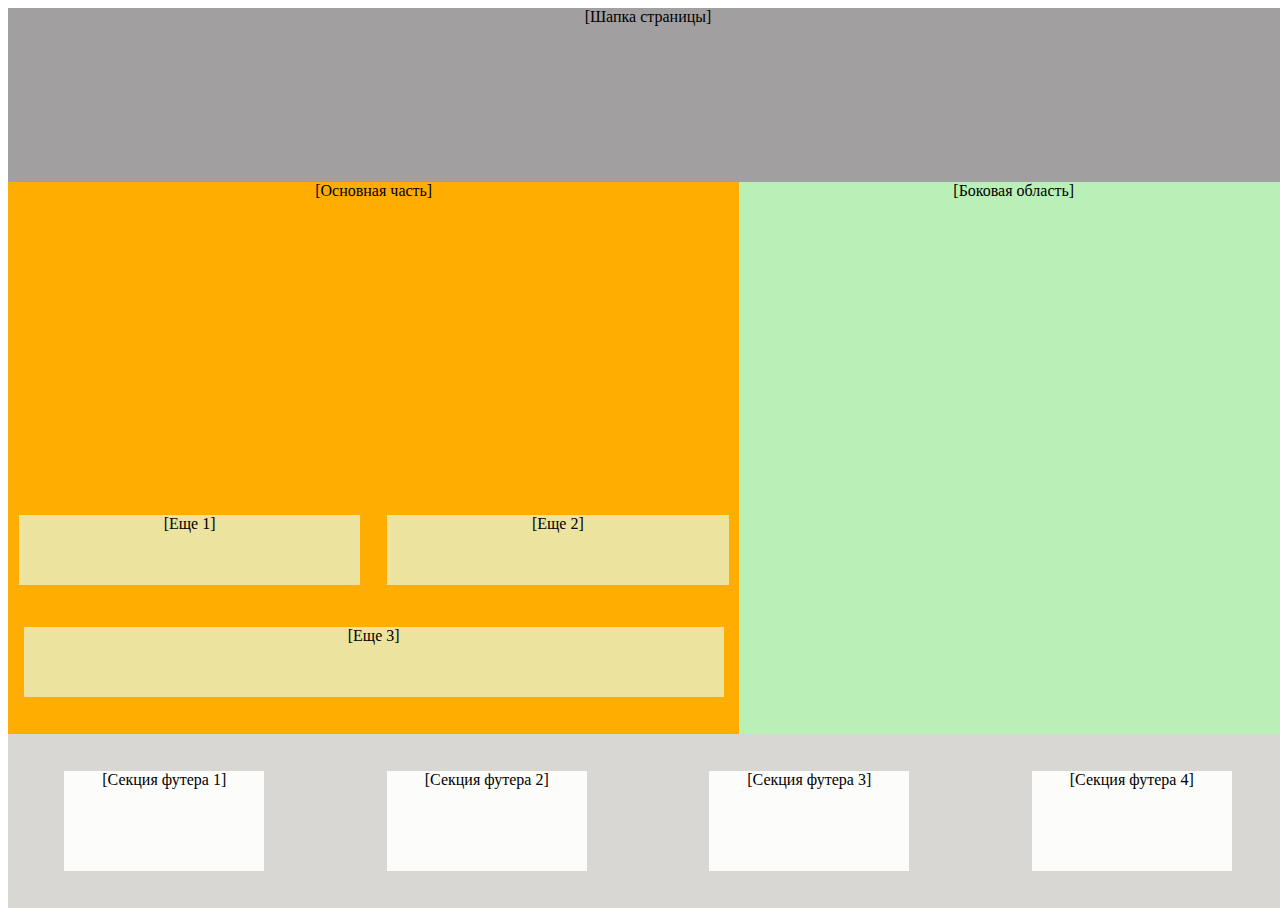
<file: sait_form/index.html>
<!DOCTYPE html>
<html lang="ru">
  <head>
    <meta charset="UTF-8" />
    <meta http-equiv="X-UA-Compatible" content="IE=edge" />
    <meta name="viewport" content="width=device-width, initial-scale=1.0" />
    <link rel="stylesheet" href="./assets/normalize/normalize.css" />
    <link rel="stylesheet" href="./assets/styles/Style.css" />
    <title>Sait form</title>
  </head>
  <body>
    <div class="container">
      <header class="header_container">[Шапка страницы]</header>
      <main class="main_container">
        <section class="section">[Основная часть]</section>
        <section class="content_1">[Еще 1]</section>
        <section class="content_2">[Еще 2]</section>
        <section class="content_3">[Еще 3]</section>
      </main>
      <aside class="aside_container">[Боковая область]</aside>
      <footer class="footer_container">
        <div class="footer_1">[Секция футера 1]</div>
        <div class="footer_2">[Секция футера 2]</div>
        <div class="footer_3">[Секция футера 3]</div>
        <div class="footer_4">[Секция футера 4]</div>
      </footer>
    </div>
  </body>
</html>
</file>
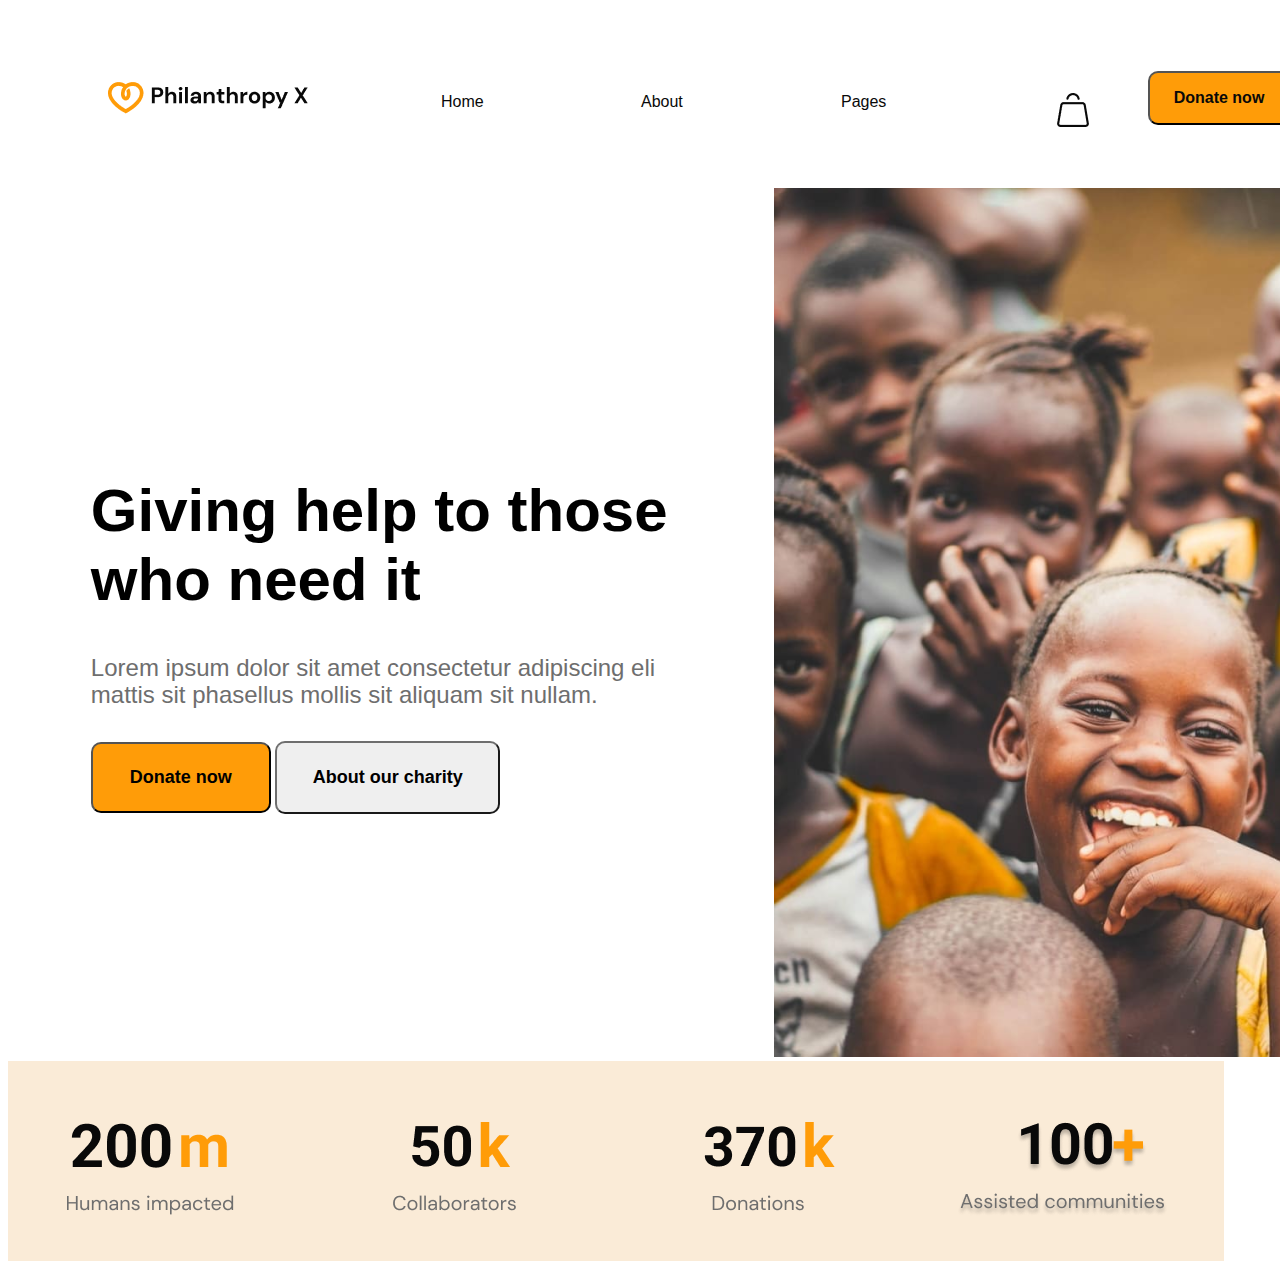
<file: web_layout/index.html>
<!DOCTYPE html>
<html lang="en">
  <head>
    <meta charset="UTF-8" />
    <meta http-equiv="X-UA-Compatible" content="IE=edge" />
    <meta name="viewport" content="width=device-width, initial-scale=1.0" />
    <link rel="stylesheet" href="./assets/style/style.css" />
    <link rel="stylesheet" href="./assets/normalize/normalize.css" />
    <link rel="stylesheet" href="./assets/fonts/Roboto_Flex.zip" />
    <title>Web Layout</title>
  </head>
  <body>
    <div class="container">
      <header class="header_container">
        <img src="./assets/image/logo/IMAGE.png" class="hd_logo" alt="Logo" />
        <div class="link_box">
          <a href="#" class="link">Home</a>
          <a href="#" class="link">About</a>
          <a href="#" class="link">Pages</a>
        </div>
        <div class="icon">
          <div class="icon_1">
            <img src="./assets/image/icon/IMAGE.png" alt="icon_donation" />
          </div>
          <button class="header_button">Donate now</button>
        </div>
      </header>
      <main class="main_container">
        <div class="main_text">
          <div><h1 class="h1">Giving help to those who need it</h1></div>
          <div>
            <h4 class="h4">
              Lorem ipsum dolor sit amet consectetur adipiscing eli mattis sit
              phasellus mollis sit aliquam sit nullam.
            </h4>
          </div>
          <button class="main_button_1">Donate now</button>
          <button class="main_button_2">About our charity</button>
        </div>
      </main>
      <aside class="aside_container">
        <img src="./assets/image/img/IMAGE.png" alt="Foto Happy Children" />
      </aside>
      <footer class="footer_container">
        <img
          src="./assets/image/frame/Frame_1.png"
          class="frame_1"
          alt="Frame"
        />
        <img
          src="./assets/image/frame/Frame_2.png"
          class="frame_2"
          alt="Frame"
        />
        <img
          src="./assets/image/frame/Frame_3.png"
          class="frame_3"
          alt="Frame"
        />
        <img
          src="./assets/image/frame/Frame_4.png"
          class="frame_4"
          alt="Frame"
        />
      </footer>
    </div>
  </body>
</html>
</file>
<file: sait_form/assets/styles/Style.css>
.container {
    display: grid;
    grid-template-columns: repeat(7, 1fr);
    grid-template-rows: minmax(100px, auto);
    width: 100vw;
    height: 100vh;
    grid-template-areas: 
    "header header header header header header header"
    "main main main main aside aside aside"
    "main main main main aside aside aside"
    "main main main main aside aside aside"
    "main main main main aside aside aside"
    "footer footer footer footer footer footer footer";   
}
.header_container {
    grid-area: header;
    text-align: center;
    background: rgb(161, 159, 159);
}
.main_container {
    grid-area: main;
    background: rgb(255, 174, 0);
    display: grid;
    grid-template-columns: repeat(4, 1fr);
    grid-template-rows: minmax(100px, auto);
    grid-gap: 5px;
    grid-template-areas: 
    "section section section section"
    "section section section section"
    "content_1 content_1 content_2 content_2"
    "content_3 content_3 content_3 content_3"
}
.section {
    grid-area: section;
    text-align: center;
    background: rgb(255, 174, 0);
}
.content_1 {
    grid-area: content_1;
    text-align: center;
    background: rgb(235, 227, 158);
    align-self: end;
    justify-self: center;
    width: 94%;
    height: 70px;   
}
.content_2 {
    grid-area: content_2;
    text-align: center;
    background: rgb(235, 227, 158); 
    align-self: end;
    justify-self: center;
    width: 94%;
    height: 70px;   
}
.content_3 {
    grid-area: content_3;
    text-align: center; 
    background: rgb(235, 227, 158);  
    align-self:center;
    justify-self: center;
    width: 700px;
    height: 70px; 
}
.aside_container{
    grid-area: aside;
    text-align: center;
    background: rgb(185, 240, 183); 
}
.footer_container{
    grid-area: footer;
    background: rgb(216, 215, 211); 
    display: grid;
    grid-template-columns: repeat(4, 1fr);
    grid-template-rows: minmax(100px, auto);
    grid-gap: 10px;
    grid-template-areas:
    "footer_1 footer_2 footer_3 footer_4"
}
.footer_1 {
    grid-area: footer_1;
    background: rgb(252, 252, 250); 
    text-align: center;
    align-self:center;
    justify-self: center;
    justify-content: center;
    width: 200px;
    height: 100px;
}
.footer_2 {
    grid-area: footer_2;
    background: rgb(252, 252, 250); 
    align-self:center;
    justify-self: center;
    text-align: center;
    justify-content: center;
    width: 200px;
    height: 100px;
}
.footer_3 {
    grid-area: footer_3;
    background: rgb(252, 252, 250); 
    align-self:center;
    justify-self: center;
    text-align: center;
    justify-content: center;
    width: 200px;
    height: 100px;
}
.footer_4 {
    grid-area: footer_4;
    background: rgb(252, 252, 250); 
    align-self:center;
    justify-self: center;
    text-align: center;
    justify-content: center;
    width: 200px;
    height: 100px;
}
</file>
<file: web_layout/assets/style/style.css>
.container {
    display: grid;
    font-family: 'Gill Sans', 'Gill Sans MT', Calibri, 'Trebuchet MS', sans-serif;
    grid-template-columns: repeat(7, 1fr);
    grid-template-rows: minmax(100px, auto);
    width: 90vw;
     grid-template-areas: 
    "header header header header header header header"
    "main main main main aside aside aside"
    "main main main main aside aside aside"
    "main main main main aside aside aside"
    "footer footer footer footer footer footer footer"
}
.header_container {
    grid-area: header;
    display: grid;
    grid-template-columns: repeat(3, 1fr);
    grid-template-rows: minmax(100px, auto);
    align-items:center;
    justify-content:space-around;
    justify-self: center;
    align-self: center;
    width: 100vw;
    height: 120px;
    padding: 30px;  
    grid-template-areas:
    "hd_logo link_box icon"
}
.hd_logo{
    display: grid;
    justify-self:center;
    height: 32px;
    width: 200px;
    padding: 30px;
}
.link_box{
    display: grid;
    width: 600px;
    height: 100px;
    justify-content: center;
    align-self: flex-end;
    justify-self: center;
    grid-template-columns: 1fr 1fr 1fr;
}
.link {
    justify-content: center;
    align-items: center;
    align-self: center;
    justify-self: center;
    height: 30px;
    width: 74px;
    color: #090909;
    text-decoration: none;
}
.icon {
    display: grid;
    width: 300px;
    height: 100px;
    justify-content:center;
    align-items: center;
    align-self: center;
    justify-self: center;
    grid-template-columns: 1fr 1fr;
}
.icon_1{
    display: grid;
    display: grid;
    width: 32px;
    height: 10px;
    justify-content:center;
    align-items: center;
    align-self: center;
    justify-self: center;
}
.header_button {
    width: 142px;
    height: 54px;
    display: grid;
    justify-content: center;
    align-items: center;
    border-radius: 10px;
    background: #ff9C08;
    color: #090909;
    font-size: 16px;
    font-weight: bold;
}
.main_container {
    grid-area: main;
    display: grid;
    justify-content: center;
    align-items: center;

}
.h1{
    font-size: 60px;
    font-weight: 700;
    width: 600px;
}
.h4{
    font-size: 24px;
    font-weight: 400;
    width: 600px;
    color: #6e6e6e;
}
.main_button_1{
    width: 180px;
    height: 71px;
    border-radius: 10px;
    background-color: #ff9C08;
    font-size: 18px;
    font-weight: 700;
    text-align: center;
}
.main_button_2{
    width: 225px;
    height: 73px;
    font-size: 18px;
    font-weight: 700;
    text-align: center;
    border-radius: 10px;
    border-color:#6e6e6e ;
}
.aside_container{
    grid-area: aside;    
}
.footer_container{
    grid-area: footer;
    display: grid; 
    grid-template-columns: 1fr 1fr 1fr 1fr;
    height: 200px;
    width: 95vw;
    justify-content: center;
    align-items: center;
    background-color: antiquewhite;
}
.frame{
    width: 109px;
    height: 284px;
    display: grid;
    justify-content: center;
    align-items: center;
    justify-self: center;
    align-items: center;
    margin: 40px;
}
</file>
